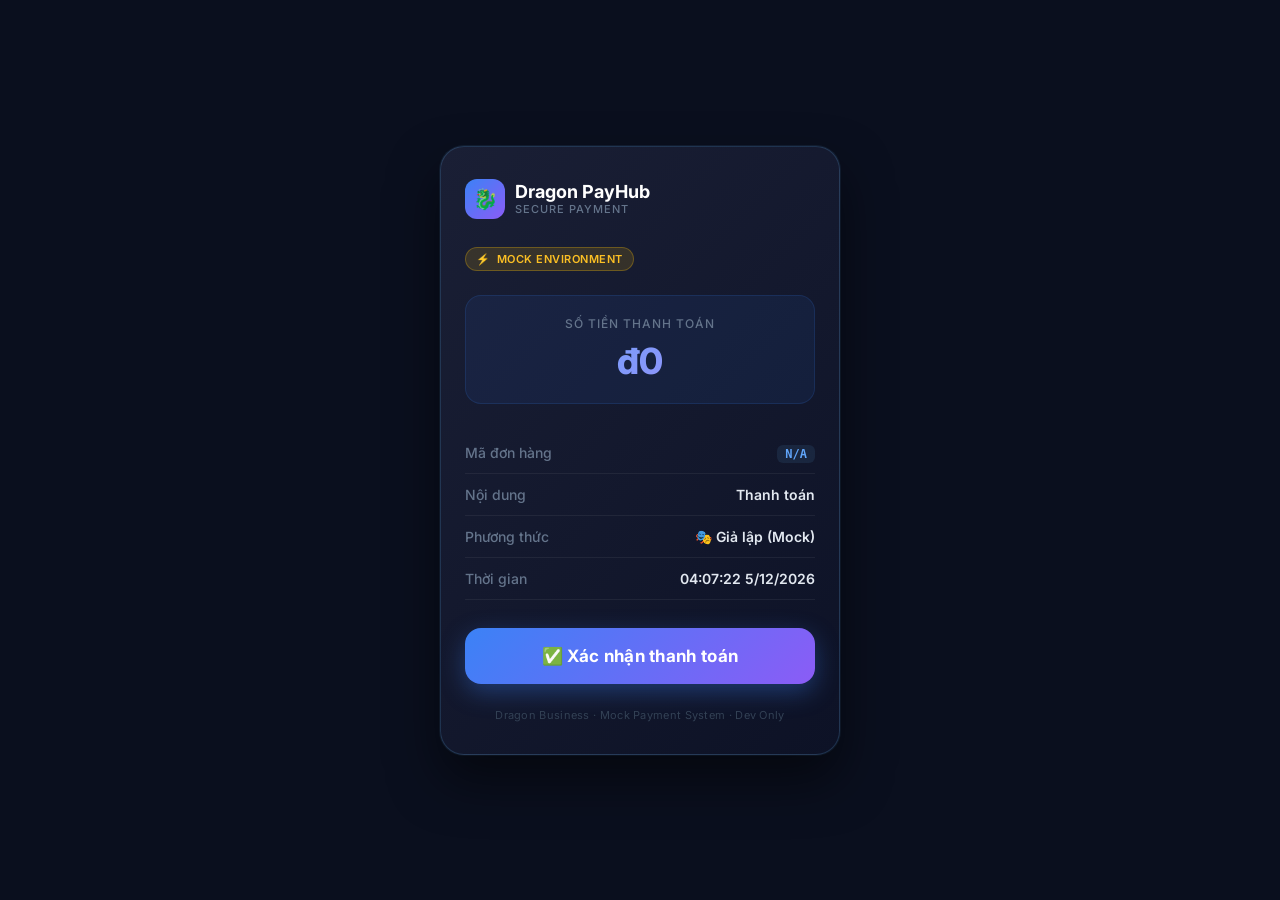
<file: wwwroot/mock-pay.html>
<!DOCTYPE html>
<html lang="vi">
<head>
    <meta charset="UTF-8">
    <meta name="viewport" content="width=device-width, initial-scale=1.0, maximum-scale=1.0">
    <title>Dragon PayHub — Xác nhận thanh toán</title>
    <link rel="preconnect" href="https://fonts.googleapis.com">
    <link href="https://fonts.googleapis.com/css2?family=Inter:wght@400;500;600;700;800&display=swap" rel="stylesheet">
    <style>
        * { margin: 0; padding: 0; box-sizing: border-box; }

        body {
            font-family: 'Inter', sans-serif;
            background: #0a0f1e;
            min-height: 100vh;
            display: flex;
            align-items: center;
            justify-content: center;
            padding: 20px;
            color: white;
        }

        .card {
            background: linear-gradient(135deg, #1a1f35 0%, #0d1226 100%);
            border: 1px solid rgba(99, 179, 237, 0.2);
            border-radius: 24px;
            padding: 32px 24px;
            width: 100%;
            max-width: 400px;
            box-shadow: 0 25px 50px rgba(0,0,0,0.5), 0 0 0 1px rgba(99,179,237,0.1);
            animation: slideUp 0.4s ease-out;
        }

        @keyframes slideUp {
            from { opacity: 0; transform: translateY(30px); }
            to   { opacity: 1; transform: translateY(0); }
        }

        .logo {
            display: flex;
            align-items: center;
            gap: 10px;
            margin-bottom: 28px;
        }

        .logo-icon {
            width: 40px; height: 40px;
            background: linear-gradient(135deg, #3b82f6, #8b5cf6);
            border-radius: 12px;
            display: flex; align-items: center; justify-content: center;
            font-size: 20px;
        }

        .logo-text { font-size: 18px; font-weight: 700; }
        .logo-sub { font-size: 11px; color: #64748b; font-weight: 500; letter-spacing: 1px; text-transform: uppercase; }

        .badge-mock {
            display: inline-flex;
            align-items: center;
            gap: 6px;
            background: rgba(234, 179, 8, 0.15);
            border: 1px solid rgba(234, 179, 8, 0.3);
            color: #fbbf24;
            font-size: 11px;
            font-weight: 600;
            padding: 4px 10px;
            border-radius: 999px;
            margin-bottom: 24px;
            letter-spacing: 0.5px;
        }

        .amount-section {
            text-align: center;
            margin-bottom: 28px;
            padding: 20px;
            background: rgba(59, 130, 246, 0.08);
            border-radius: 16px;
            border: 1px solid rgba(59, 130, 246, 0.15);
        }

        .amount-label { font-size: 12px; color: #64748b; font-weight: 500; margin-bottom: 8px; text-transform: uppercase; letter-spacing: 1px; }
        .amount-value { font-size: 36px; font-weight: 800; background: linear-gradient(135deg, #60a5fa, #a78bfa); -webkit-background-clip: text; -webkit-text-fill-color: transparent; background-clip: text; }

        .info-row {
            display: flex;
            justify-content: space-between;
            align-items: center;
            padding: 12px 0;
            border-bottom: 1px solid rgba(255,255,255,0.06);
            font-size: 14px;
        }

        .info-row:last-child { border-bottom: none; }
        .info-label { color: #64748b; font-weight: 500; }
        .info-value { color: #e2e8f0; font-weight: 600; text-align: right; max-width: 55%; word-break: break-word; }

        .order-id { font-family: monospace; font-size: 12px; background: rgba(99,179,237,0.1); padding: 2px 8px; border-radius: 6px; color: #60a5fa; }

        .btn-pay {
            display: block;
            width: 100%;
            padding: 18px;
            margin-top: 28px;
            background: linear-gradient(135deg, #3b82f6 0%, #8b5cf6 100%);
            border: none;
            border-radius: 16px;
            color: white;
            font-size: 17px;
            font-weight: 700;
            font-family: 'Inter', sans-serif;
            cursor: pointer;
            transition: all 0.2s;
            box-shadow: 0 8px 24px rgba(59, 130, 246, 0.35);
            letter-spacing: 0.3px;
        }

        .btn-pay:hover { transform: translateY(-2px); box-shadow: 0 12px 32px rgba(59, 130, 246, 0.45); }
        .btn-pay:active { transform: translateY(0); }
        .btn-pay:disabled { opacity: 0.5; cursor: not-allowed; transform: none; }

        .status-box {
            display: none;
            text-align: center;
            padding: 28px 20px;
            animation: fadeIn 0.3s ease;
        }

        @keyframes fadeIn { from { opacity: 0; } to { opacity: 1; } }

        .status-icon { font-size: 64px; margin-bottom: 16px; }
        .status-title { font-size: 22px; font-weight: 700; margin-bottom: 8px; }
        .status-sub { font-size: 14px; color: #64748b; }

        .footer {
            margin-top: 24px;
            text-align: center;
            font-size: 11px;
            color: #334155;
            letter-spacing: 0.3px;
        }

        .loading { display: inline-block; width: 20px; height: 20px; border: 2px solid rgba(255,255,255,0.3); border-top-color: white; border-radius: 50%; animation: spin 0.7s linear infinite; vertical-align: middle; margin-right: 8px; }
        @keyframes spin { to { transform: rotate(360deg); } }
    </style>
</head>
<body>
<div class="card">
    <div id="paymentView">
        <div class="logo">
            <div class="logo-icon">🐉</div>
            <div>
                <div class="logo-text">Dragon PayHub</div>
                <div class="logo-sub">Secure Payment</div>
            </div>
        </div>

        <div class="badge-mock">
            <span>⚡</span> MOCK ENVIRONMENT
        </div>

        <div class="amount-section">
            <div class="amount-label">Số tiền thanh toán</div>
            <div class="amount-value" id="displayAmount">--</div>
        </div>

        <div class="info-row">
            <span class="info-label">Mã đơn hàng</span>
            <span class="info-value"><span class="order-id" id="displayOrderId">--</span></span>
        </div>
        <div class="info-row">
            <span class="info-label">Nội dung</span>
            <span class="info-value" id="displayDesc">--</span>
        </div>
        <div class="info-row">
            <span class="info-label">Phương thức</span>
            <span class="info-value">🎭 Giả lập (Mock)</span>
        </div>
        <div class="info-row">
            <span class="info-label">Thời gian</span>
            <span class="info-value" id="displayTime">--</span>
        </div>

        <button class="btn-pay" id="btnPay" onclick="confirmPayment()">
            ✅ Xác nhận thanh toán
        </button>
    </div>

    <div id="successView" class="status-box">
        <div class="status-icon">🎉</div>
        <div class="status-title" style="color: #34d399;">Thanh toán thành công!</div>
        <div class="status-sub" style="margin-top: 8px;">Dashboard đã được cập nhật realtime.</div>
        <div class="status-sub" style="margin-top: 4px;">Bạn có thể đóng trang này.</div>
    </div>

    <div id="errorView" class="status-box">
        <div class="status-icon">❌</div>
        <div class="status-title" style="color: #f87171;">Có lỗi xảy ra</div>
        <div class="status-sub" id="errorMsg"></div>
    </div>

    <div class="footer">Dragon Business · Mock Payment System · Dev Only</div>
</div>

<script>
    const params = new URLSearchParams(window.location.search);
    const orderId = params.get('orderId') || 'N/A';
    const amount  = parseFloat(params.get('amount') || '0');
    const desc    = params.get('desc') || 'Thanh toán';

    document.getElementById('displayOrderId').textContent = orderId;
    document.getElementById('displayAmount').textContent = `đ${amount.toLocaleString('vi-VN')}`;
    document.getElementById('displayDesc').textContent = desc;
    document.getElementById('displayTime').textContent = new Date().toLocaleString('vi-VN');

    async function confirmPayment() {
        const btn = document.getElementById('btnPay');
        btn.disabled = true;
        btn.innerHTML = '<span class="loading"></span> Đang xử lý...';

        try {
            // Gọi API simulate-paid — cùng origin với app
            const baseUrl = window.location.origin;
            const res = await fetch(`${baseUrl}/api/v1/payments/mock/${orderId}/simulate-paid`, {
                method: 'POST',
                headers: { 'Content-Type': 'application/json' }
            });

            if (res.ok) {
                document.getElementById('paymentView').style.display = 'none';
                document.getElementById('successView').style.display = 'block';
            } else {
                const err = await res.json().catch(() => ({ message: 'Lỗi không xác định' }));
                showError(err.message || 'Server trả về lỗi');
            }
        } catch (e) {
            showError(`Không thể kết nối server: ${e.message}`);
        }
    }

    function showError(msg) {
        const btn = document.getElementById('btnPay');
        btn.disabled = false;
        btn.innerHTML = '✅ Xác nhận thanh toán';
        document.getElementById('errorView').style.display = 'block';
        document.getElementById('errorMsg').textContent = msg;
    }
</script>
</body>
</html>
</file>
